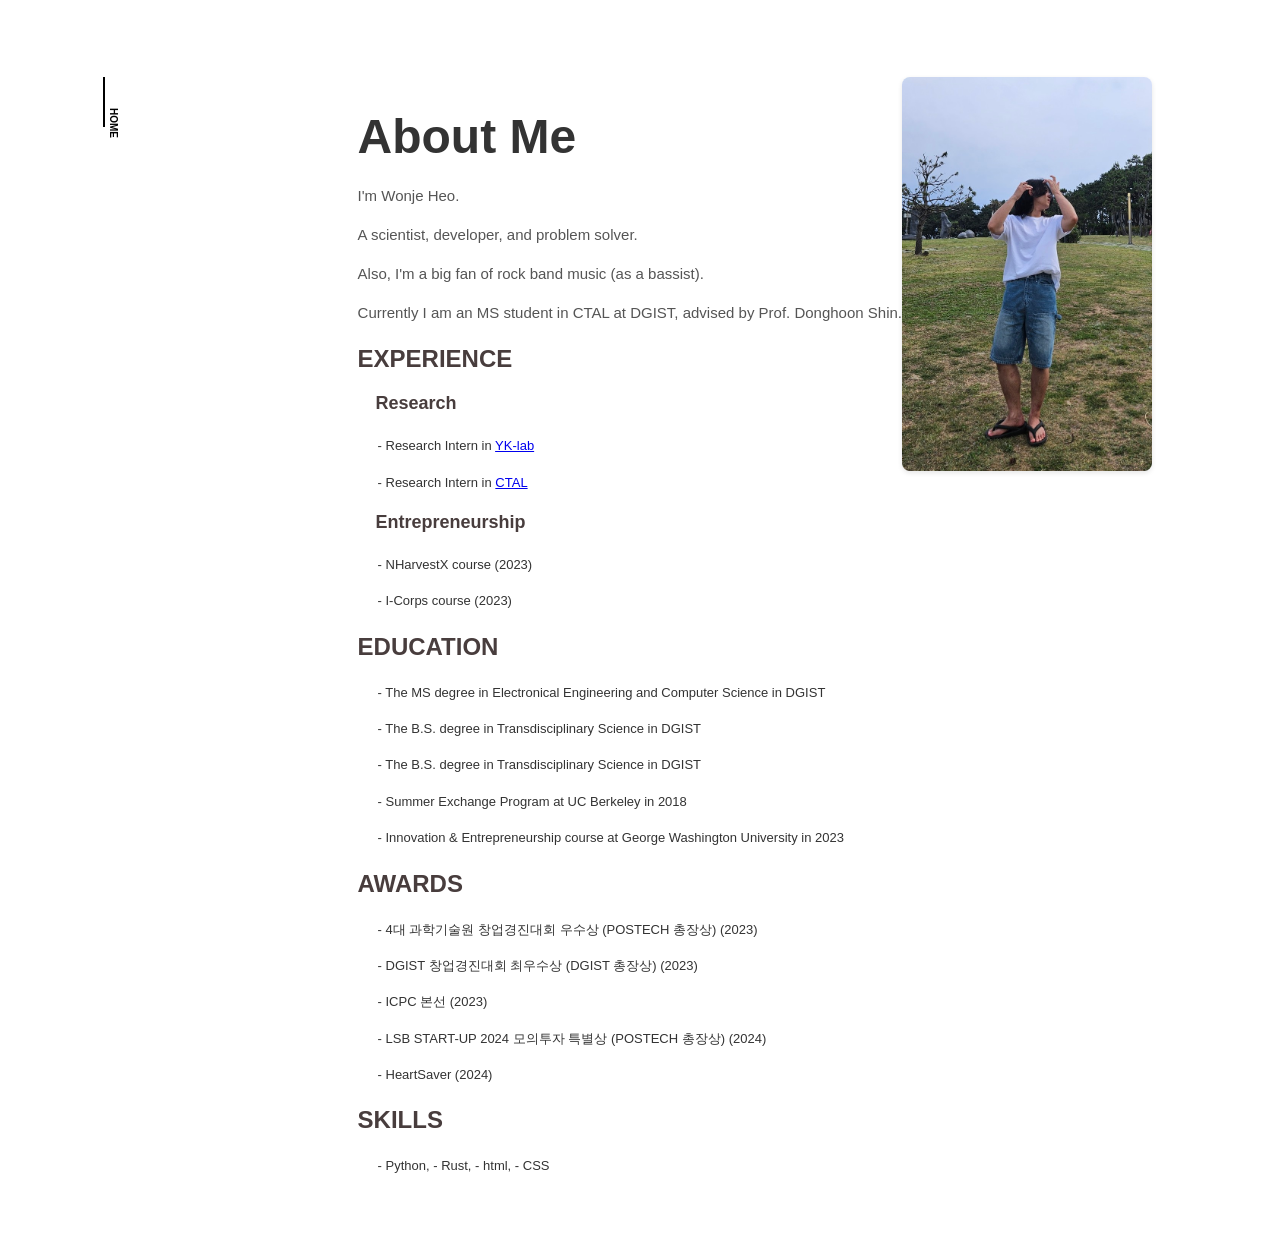
<file: about.html>
<!DOCTYPE html>
<html lang="ko">
<head>
    <meta charset="UTF-8">
    <meta name="viewport" content="width=device-width, initial-scale=1.0">
    <title>About</title>
    <link rel="stylesheet" href="about.css"> <!-- about.css 링크 -->
</head>
<body>
    <div class="container">
        <div class="intro">
            <a href="index.html" class="home-button">HOME</a>
        </div>
        <div class="content">
            <h1>About Me</h1>
            <p>I'm Wonje Heo.</p> 
            <p>A scientist, developer, and problem solver.</p>
            <p>Also, I'm a big fan of rock band music (as a bassist).</p>
            <p>Currently I am an  MS student in CTAL at DGIST, advised by Prof. Donghoon Shin.</p>

            <h2>EXPERIENCE</h2>
            <h3>Research</h3>
            <p class="experience-paragraph"> - Research Intern in <a href="https://www.yk-laboratory.org/" target="_blank">YK-lab</a></p>
            <p class="experience-paragraph"> - Research Intern in <a href="https://ctal-dgist.github.io/" target="_blank">CTAL</a></p>
            <h3>Entrepreneurship</h3>
            <p class="experience-paragraph"> - NHarvestX course (2023) </a></p>
            <p class="experience-paragraph"> - I-Corps course (2023) </a></p>

            <h2>EDUCATION</h2>
            <p class="body-paragraph"> - The MS degree in Electronical Engineering and Computer Science in DGIST</p>
            <p class="body-paragraph"> - The B.S. degree in Transdisciplinary Science in DGIST</p>
            <p class="body-paragraph"> - The B.S. degree in Transdisciplinary Science in DGIST</p>
            <p class="body-paragraph"> - Summer Exchange Program at UC Berkeley in 2018</p>
            <p class="body-paragraph"> - Innovation & Entrepreneurship course at George Washington University in 2023</p>

            <h2>AWARDS</h2>
            <p class="body-paragraph"> - 4대 과학기술원 창업경진대회 우수상 (POSTECH 총장상) (2023)</p>
            <p class="body-paragraph"> - DGIST 창업경진대회 최우수상 (DGIST 총장상) (2023)</p>
            <p class="body-paragraph"> - ICPC 본선 (2023)</p>
            <p class="body-paragraph"> - LSB START-UP 2024 모의투자 특별상 (POSTECH 총장상) (2024)</p>
            <p class="body-paragraph"> - HeartSaver (2024)</p>
            <h2>SKILLS</h2>
            <p class="body-paragraph"> - Python, - Rust, - html, - CSS</p>

        </div>
        <div class="image">
            <img src="wonje.jpg" alt="Wonje" />

    </div>
</body>
</html>
</file>
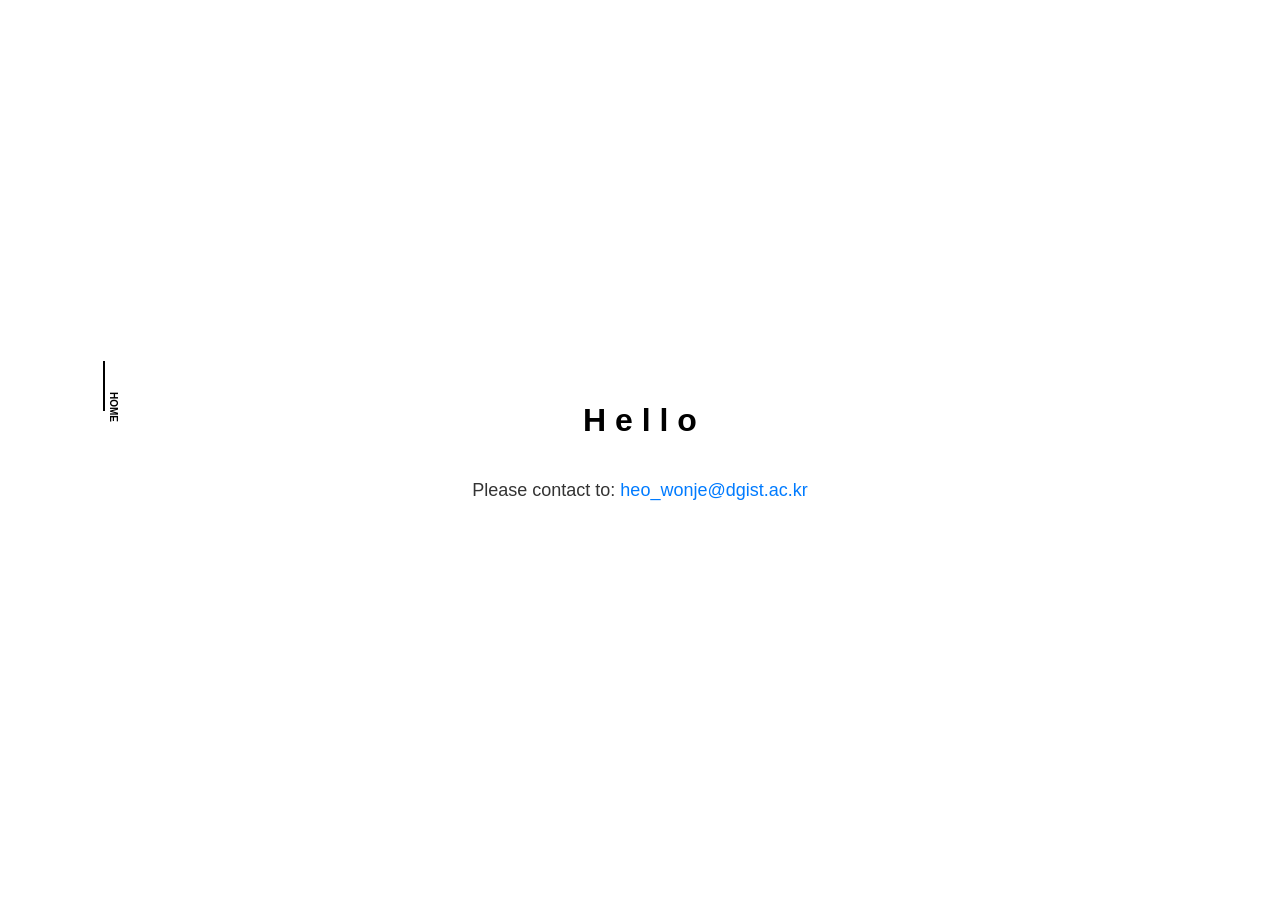
<file: contact.html>
<!DOCTYPE html>
<html lang="ko">
<head>
    <meta charset="UTF-8">
    <meta name="viewport" content="width=device-width, initial-scale=1.0">
    <title>Contact</title>
    <link rel="stylesheet" href="contact.css"> <!-- contact.css 링크 -->
</head>
<body>
    <div class="container">
        <div class="intro">
            <a href="index.html" class="home-button">HOME</a>
        <h1 class="jumping-text">
            <span>H</span>
            <span>e</span>
            <span>l</span>
            <span>l</span>
            <span>o</span>
        </h1>
        <p class="contact-info">Please contact to: <a href="mailto:heo_wonje@dgist.ac.kr">heo_wonje@dgist.ac.kr</a></p>
    </div>
</body>
</html>
</file>
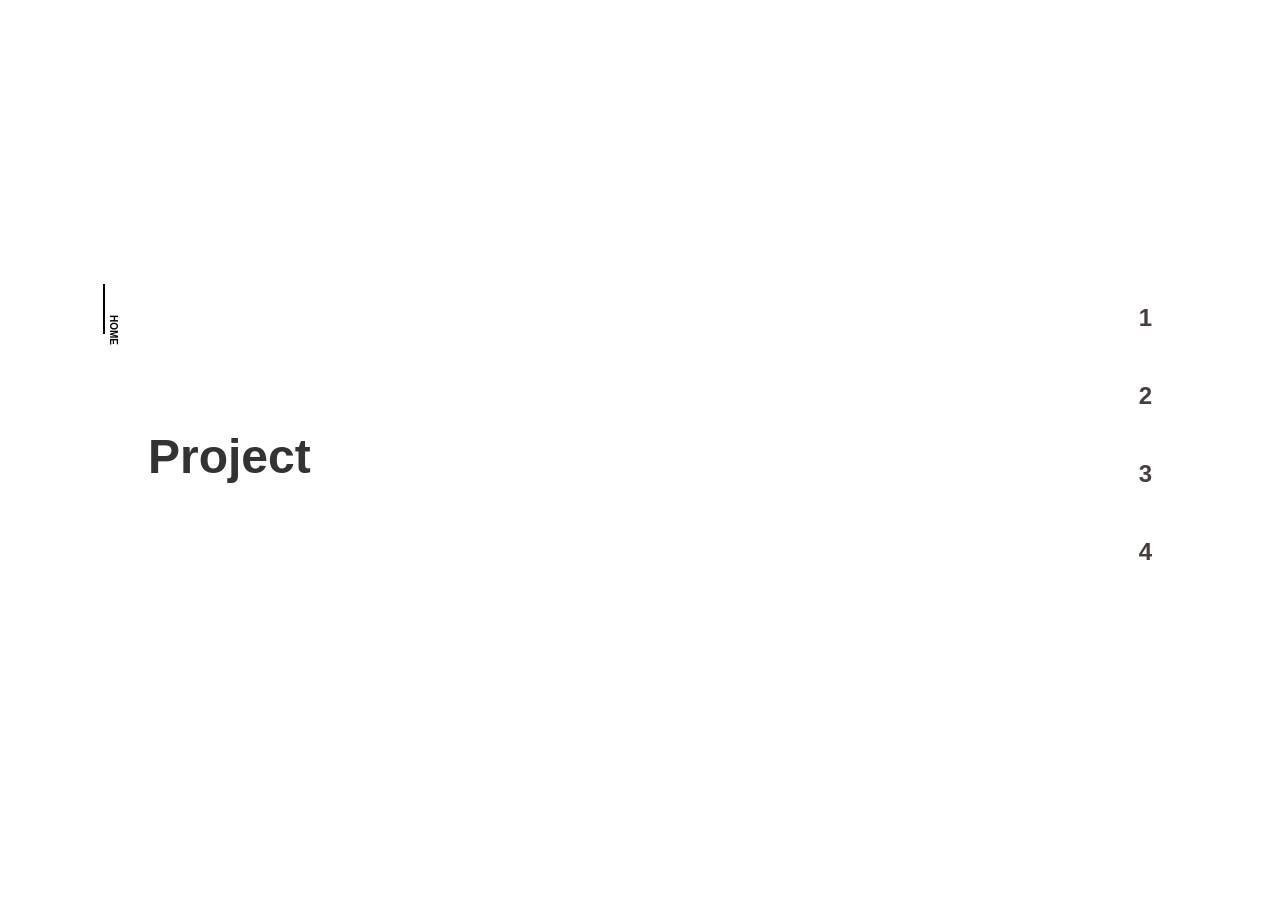
<file: project.html>
<!DOCTYPE html>
<html lang="ko">
<head>
    <meta charset="UTF-8">
    <meta name="viewport" content="width=device-width, initial-scale=1.0">
    <title>About</title>
    <link rel="stylesheet" href="project.css"> <!-- about.css 링크 -->
</head>
<body>
    <div class="container">
        <div class="intro">
            <a href="index.html" class="home-button">HOME</a>
            <h1>Project</h1>
        </div>
        <div class="content">
            <h2>1</h2>

            <h2>2</h2>

            <h2>3</h2>

            <h2>4</h2>

        </div>
    </div>
</body>
</html>
</file>
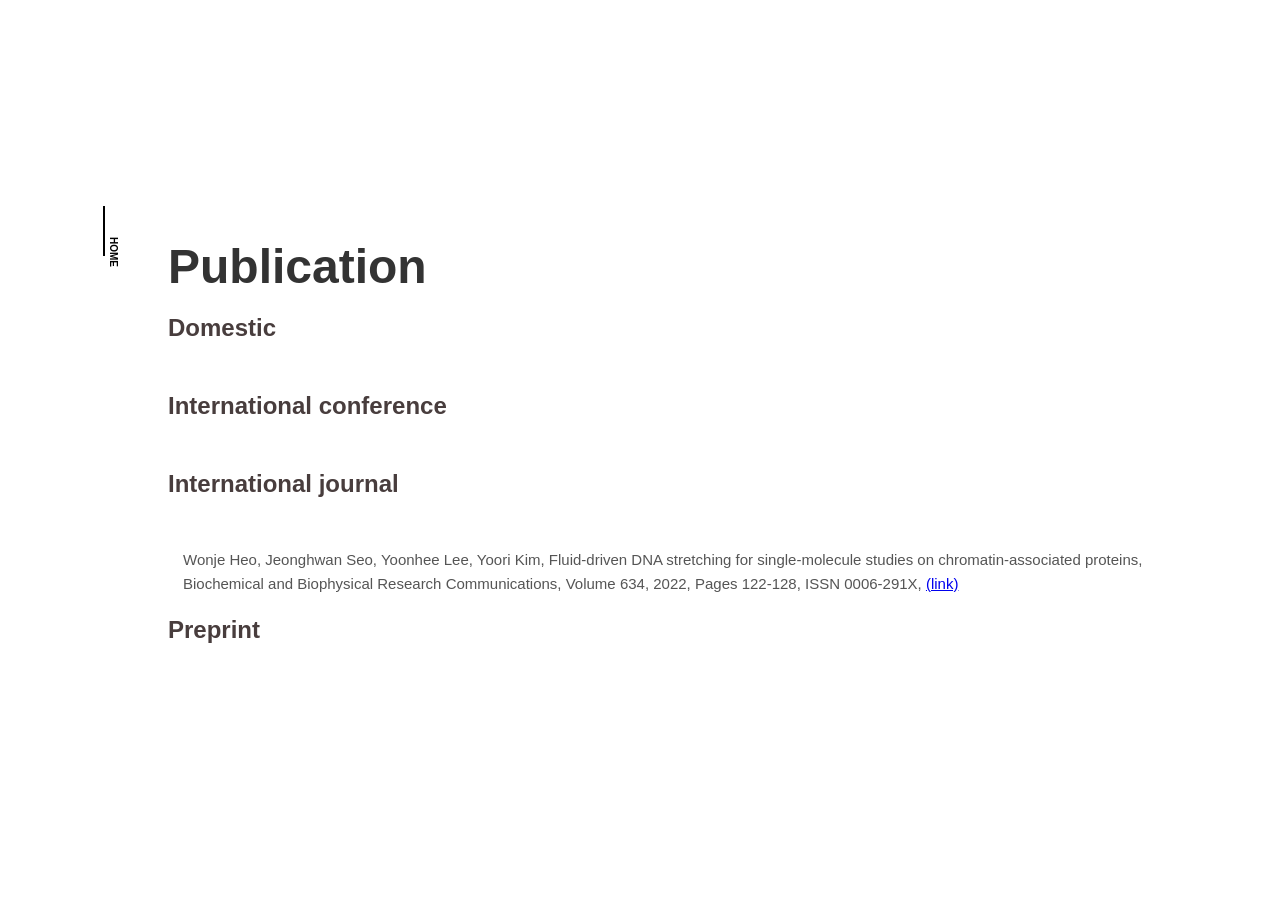
<file: publication.html>
<!DOCTYPE html>
<html lang="ko">
<head>
    <meta charset="UTF-8">
    <meta name="viewport" content="width=device-width, initial-scale=1.0">
    <title>About</title>
    <link rel="stylesheet" href="publication.css"> <!-- about.css 링크 -->
</head>
<body>
    <div class="container">
        <div class="intro">
            <a href="index.html" class="home-button">HOME</a>
        </div>
        <div class="content">
            <h1>Publication</h1>

            <h2>Domestic</h2>

            <h2>International conference</h2>

            <h2>International journal</h2>
            <p> Wonje Heo, Jeonghwan Seo, Yoonhee Lee, Yoori Kim,
                Fluid-driven DNA stretching for single-molecule studies on chromatin-associated proteins,
                Biochemical and Biophysical Research Communications,
                Volume 634,
                2022,
                Pages 122-128,
                ISSN 0006-291X, <a href="https://doi.org/10.1016/j.bbrc.2022.10.023." target="_blank">(link)</a></p>

            <h2>Preprint</h2>

        </div>
    </div>
</body>
</html>
</file>
<file: about.css>
body {
    font-family: 'Roboto', sans-serif;
    margin: 0;
    padding: 0;
    background: #ffffff;
    display: flex;
    justify-content: center;
    align-items: center;
    height: 140vh;
}

.container {
    display: flex;
    flex-direction: row;
    width: 80%;
    max-width: 1200px;
    position: relative; /* 절대 위치 요소를 사용하기 위해 상대 위치 설정 */
}

.container::before {
    content: "";
    position: absolute;
    top: 0px;  /* 원하는 위치로 조정 */
    left: -25px; /* 원하는 위치로 조정 */
    width: 2px;  /* 선의 두께 */
    height: 50px; /* 선의 길이 */
    background-color: #000; /* 선의 색상 */
}

.intro {
    flex: 1;
    padding: 20px;
    text-align: left;
    display: flex;
    flex-direction: column;
    justify-content: center;
}

.photo {
    text-align: center;
    margin-bottom: 20px;
}

.photo img {
    width: 200px; /* 사진 크기를 조정하세요 */
    height: 200px;
    border-radius: 50%; /* 원형으로 만들기 */
}


.menu {
    flex: 1;
    padding: 20px;
    text-align: center;
    display: flex;
    flex-direction: column;
    justify-content: center;
    font-family: 'Lucida Console', sans-serif; /* Lucida Console 폰트 설정 */
}


.home-button {
    display: block; /* 블록 요소로 설정하여 줄 바꿈 */
    margin-bottom: 0; /* 아래 여백 제거 */
    font-size: 10px; /* 폰트 크기 설정 */
    color: #000; /* 글자 색상 */
    text-decoration: none; /* 밑줄 제거 */
    font-weight: bold; /* 글자 두껍게 */
    font-family: 'Roboto', sans-serif;
    transform: rotate(90deg); /* 90도 회전 */
    transform-origin: left bottom; /* 회전 기준점 설정 */
    position: absolute; /* 절대 위치 지정 */
    top: 20px; /* 상단에서의 위치 조정 */
    left: -20px; /* 왼쪽에서의 위치 조정 */
    z-index: 10; /* 다른 요소들 위에 표시 */
}

.home-button:hover {
    color: #000000; /* 마우스 오버 시 색상 변경 */
    text-decoration: underline; /* 마우스 오버 시 밑줄 추가 */
}

h1 {
    font-size: 48px;
    color: #333;
    margin-bottom: 20px;
    font-family: 'Lucida Console', sans-serif; /* Lucida Console 폰트 설정 */
}


h2 {
    font-size: 24px;
    color: #483d3d;
    margin-bottom: 20px;
    font-family: 'Lucida Console', sans-serif; /* Lucida Console 폰트 설정 */
}

h3 {
    font-size: 18px;
    color: #483d3d;
    margin-bottom: 20px;
    margin-left: 18px;
    font-family: 'Lucida Console', sans-serif; /* Lucida Console 폰트 설정 */
}

p {
    font-size: 15px;
    line-height: 1.6;
    color: #555;
    margin-bottom: 10px;
    font-family: 'Lucida Console', sans-serif; /* Lucida Console 폰트 설정 */
}

.body-paragraph {
    font-size: 13px; /* 다른 글꼴 크기 설정 */
    line-height: 1.8; /* 줄 높이 조정 */
    color: #333; /* 텍스트 색상 조정 */
    margin-bottom: 5px; /* 하단 여백 조정 */
    margin-left: 20px; /* 왼쪽 여백 제거 */
    font-family: 'Lucida Console', sans-serif; /* Lucida Console 폰트 설정 */
}

.experience-paragraph {
    font-size: 13px; /* 다른 글꼴 크기 설정 */
    line-height: 1.8; /* 줄 높이 조정 */
    color: #333; /* 텍스트 색상 조정 */
    margin-bottom: 5px; /* 하단 여백 조정 */
    margin-left: 20px; /* 왼쪽 여백 제거 */
    font-family: 'Lucida Console', sans-serif; /* Lucida Console 폰트 설정 */
}


.image img {
    max-width: 250px;
    height: auto;
    border-radius: 8px;
    box-shadow: 0 2px 5px rgba(0, 0, 0, 0.1);
}
</file>
<file: contact.css>
body {
    display: flex;
    justify-content: center;
    align-items: center;
    flex-direction: column; /* 세로 방향으로 정렬 */
    height: 100vh;
    background-color: #ffffff; /* 흰색 배경 */
    font-family: 'Arial', sans-serif;
    margin: 0; /* 기본 여백 제거 */
}

.container {
    display: flex;
    flex-direction: column; /* 세로 방향으로 변경 */
    align-items: center; /* 가운데 정렬 */
    width: 80%;
    max-width: 1200px;
    position: relative; /* 절대 위치 요소를 사용하기 위해 상대 위치 설정 */
}

.container::before {
    content: "";
    position: absolute;
    top: 0px;  /* 원하는 위치로 조정 */
    left: -25px; /* 원하는 위치로 조정 */
    width: 2px;  /* 선의 두께 */
    height: 50px; /* 선의 길이 */
    background-color: #000; /* 선의 색상 */
}

.intro {
    padding: 20px;
    text-align: center; /* 가운데 정렬 */
    display: flex;
    flex-direction: column;
    justify-content: center;
}

.home-button {
    display: block; /* 블록 요소로 설정하여 줄 바꿈 */
    margin-bottom: 0; /* 아래 여백 제거 */
    font-size: 10px; /* 폰트 크기 설정 */
    color: #000; /* 글자 색상 */
    text-decoration: none; /* 밑줄 제거 */
    font-weight: bold; /* 글자 두껍게 */
    font-family: 'Roboto', sans-serif;
    transform: rotate(90deg); /* 90도 회전 */
    transform-origin: left bottom; /* 회전 기준점 설정 */
    position: absolute; /* 절대 위치 지정 */
    top: 20px; /* 상단에서의 위치 조정 */
    left: -20px; /* 왼쪽에서의 위치 조정 */
    z-index: 10; /* 다른 요소들 위에 표시 */
}

.home-button:hover {
    color: #000000; /* 마우스 오버 시 색상 변경 */
    text-decoration: underline; /* 마우스 오버 시 밑줄 추가 */
}

/* 각 글자에 애니메이션 지연을 주어 한 글자씩 뛰어내리게 함 */
.jumping-text span {
    display: inline-block; /* 애니메이션을 적용하기 위해 inline-block으로 설정 */
    animation: jump 0.6s ease 0s 3; /* 애니메이션 3회 반복 */
}

.jumping-text span:nth-child(1) { animation-delay: 0s; }
.jumping-text span:nth-child(2) { animation-delay: 0.1s; }
.jumping-text span:nth-child(3) { animation-delay: 0.2s; }
.jumping-text span:nth-child(4) { animation-delay: 0.3s; }
.jumping-text span:nth-child(5) { animation-delay: 0.4s; }

@keyframes jump {
    0%, 100% {
        transform: translateY(0); /* 원래 위치 */
    }
    50% {
        transform: translateY(-20px); /* 위로 20px 이동 */
    }
}

.contact-info {
    font-size: 18px; /* 이메일 텍스트 크기 */
    color: #333; /* 텍스트 색상 */
    margin-top: 20px; /* 위쪽 여백 */
}

.contact-info a {
    color: #007BFF; /* 링크 색상 */
    text-decoration: none; /* 밑줄 제거 */
}

.contact-info a:hover {
    text-decoration: underline; /* 마우스 오버 시 밑줄 추가 */
}
</file>
<file: project.css>
body {
    font-family: 'Roboto', sans-serif;
    margin: 0;
    padding: 0;
    background: #ffffff;
    display: flex;
    justify-content: center;
    align-items: center;
    height: 100vh;
}

.container {
    display: flex;
    flex-direction: row;
    width: 80%;
    max-width: 1200px;
    position: relative; /* 절대 위치 요소를 사용하기 위해 상대 위치 설정 */
}

.container::before {
    content: "";
    position: absolute;
    top: 0px;  /* 원하는 위치로 조정 */
    left: -25px; /* 원하는 위치로 조정 */
    width: 2px;  /* 선의 두께 */
    height: 50px; /* 선의 길이 */
    background-color: #000; /* 선의 색상 */
}

.intro {
    flex: 1;
    padding: 20px;
    text-align: left;
    display: flex;
    flex-direction: column;
    justify-content: center;
}


.menu {
    flex: 1;
    padding: 20px;
    text-align: center;
    display: flex;
    flex-direction: column;
    justify-content: center;
    font-family: 'Lucida Console', sans-serif; /* Lucida Console 폰트 설정 */
}

.menu-item {
    font-family: 'Roboto', sans-serif;
    font-size: 36px;
    color: #000;
    text-decoration: none;
    margin: 20px 0;
    transition: all 0.3s ease-in-out;
}

.home-button {
    display: block; /* 블록 요소로 설정하여 줄 바꿈 */
    margin-bottom: 0; /* 아래 여백 제거 */
    font-size: 10px; /* 폰트 크기 설정 */
    color: #000; /* 글자 색상 */
    text-decoration: none; /* 밑줄 제거 */
    font-weight: bold; /* 글자 두껍게 */
    font-family: 'Roboto', sans-serif;
    transform: rotate(90deg); /* 90도 회전 */
    transform-origin: left bottom; /* 회전 기준점 설정 */
    position: absolute; /* 절대 위치 지정 */
    top: 20px; /* 상단에서의 위치 조정 */
    left: -20px; /* 왼쪽에서의 위치 조정 */
    z-index: 10; /* 다른 요소들 위에 표시 */
}

.home-button:hover {
    color: #000000; /* 마우스 오버 시 색상 변경 */
    text-decoration: underline; /* 마우스 오버 시 밑줄 추가 */
}

h1 {
    font-size: 48px;
    color: #333;
    margin-bottom: 20px;
    font-family: 'Lucida Console', sans-serif; /* Lucida Console 폰트 설정 */
}


h2 {
    font-size: 24px;
    color: #483d3d;
    margin-bottom: 50px;
    font-family: 'Lucida Console', sans-serif; /* Lucida Console 폰트 설정 */
}

p {
    font-size: 15px;
    line-height: 1.6;
    color: #555;
    margin-bottom: 10px;
    margin-left: 15px;
    font-family: 'Lucida Console', sans-serif; /* Lucida Console 폰트 설정 */
}
</file>
<file: publication.css>
body {
    font-family: 'Roboto', sans-serif;
    margin: 0;
    padding: 0;
    background: #ffffff;
    display: flex;
    justify-content: center;
    align-items: center;
    height: 100vh;
}

.container {
    display: flex;
    flex-direction: row;
    width: 80%;
    max-width: 1200px;
    position: relative; /* 절대 위치 요소를 사용하기 위해 상대 위치 설정 */
}

.container::before {
    content: "";
    position: absolute;
    top: 0px;  /* 원하는 위치로 조정 */
    left: -25px; /* 원하는 위치로 조정 */
    width: 2px;  /* 선의 두께 */
    height: 50px; /* 선의 길이 */
    background-color: #000; /* 선의 색상 */
}

.intro {
    flex: 1;
    padding: 20px;
    text-align: left;
    display: flex;
    flex-direction: column;
    justify-content: center;
}


.menu {
    flex: 1;
    padding: 20px;
    text-align: center;
    display: flex;
    flex-direction: column;
    justify-content: center;
    font-family: 'Lucida Console', sans-serif; /* Lucida Console 폰트 설정 */
}


.home-button {
    display: block; /* 블록 요소로 설정하여 줄 바꿈 */
    margin-bottom: 0; /* 아래 여백 제거 */
    font-size: 10px; /* 폰트 크기 설정 */
    color: #000; /* 글자 색상 */
    text-decoration: none; /* 밑줄 제거 */
    font-weight: bold; /* 글자 두껍게 */
    font-family: 'Roboto', sans-serif;
    transform: rotate(90deg); /* 90도 회전 */
    transform-origin: left bottom; /* 회전 기준점 설정 */
    position: absolute; /* 절대 위치 지정 */
    top: 20px; /* 상단에서의 위치 조정 */
    left: -20px; /* 왼쪽에서의 위치 조정 */
    z-index: 10; /* 다른 요소들 위에 표시 */
}

.home-button:hover {
    color: #000000; /* 마우스 오버 시 색상 변경 */
    text-decoration: underline; /* 마우스 오버 시 밑줄 추가 */
}

h1 {
    font-size: 48px;
    color: #333;
    margin-bottom: 20px;
    font-family: 'Lucida Console', sans-serif; /* Lucida Console 폰트 설정 */
}


h2 {
    font-size: 24px;
    color: #483d3d;
    margin-bottom: 50px;
    font-family: 'Lucida Console', sans-serif; /* Lucida Console 폰트 설정 */
}

p {
    font-size: 15px;
    line-height: 1.6;
    color: #555;
    margin-bottom: 10px;
    margin-left: 15px;
    font-family: 'Lucida Console', sans-serif; /* Lucida Console 폰트 설정 */
}
</file>
